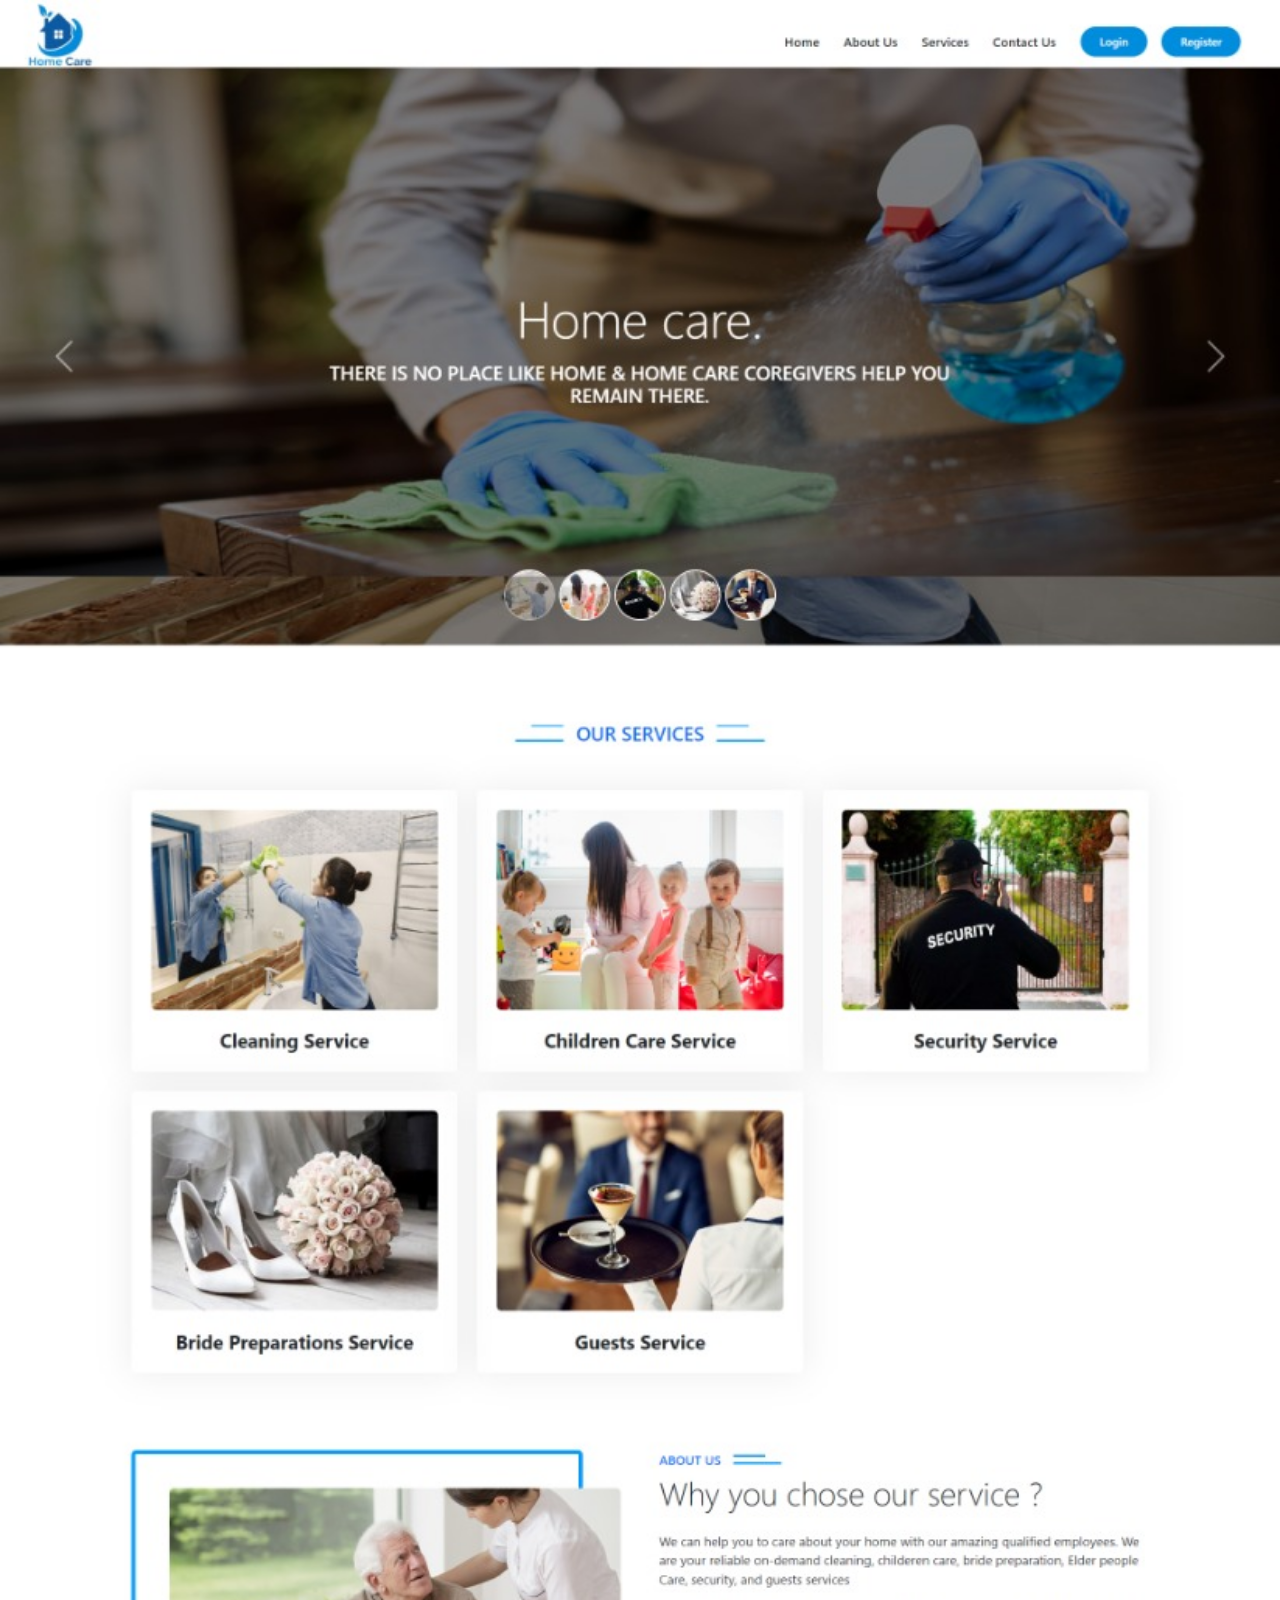
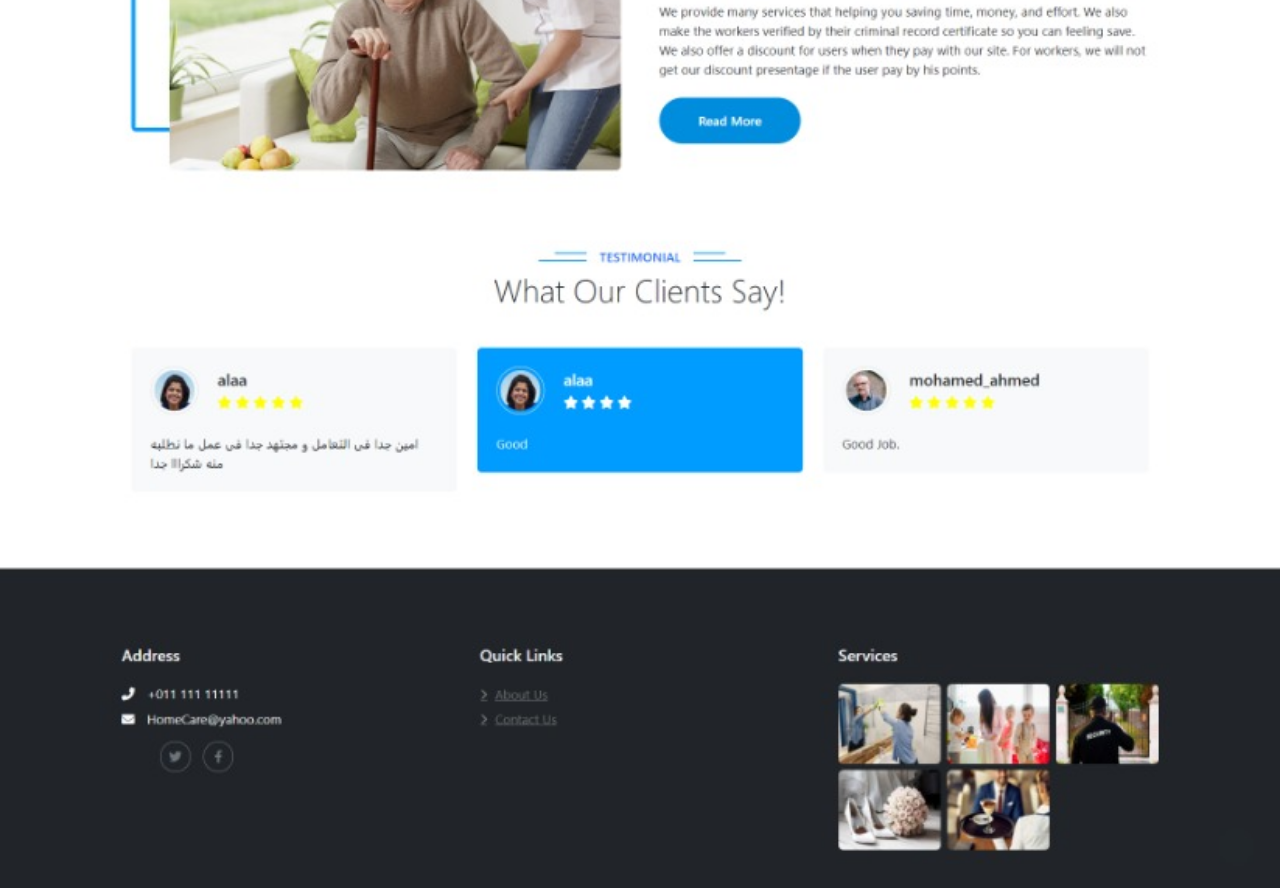
<file: home-care.html>
<!DOCTYPE html>
<html lang="en">
<head>
    <meta charset="UTF-8">
    <meta http-equiv="X-UA-Compatible" content="IE=edge">
    <meta name="viewport" content="width=device-width, initial-scale=1.0">
    <title>Home Care</title>
    <style>
        *{
            margin: 0;
            padding: 0;
            box-sizing: border-box;
            font-family: 'Poppins', sans-serif;

            user-select: none;
            -moz-user-select: none;
            -webkit-user-select: none;
            -ms-user-select: none;
        }
        img{
            width: 100%;
        }
    </style>
</head>
<body>
    <img src="images/Home care.jpeg" alt="">
</body>
</html>
</file>
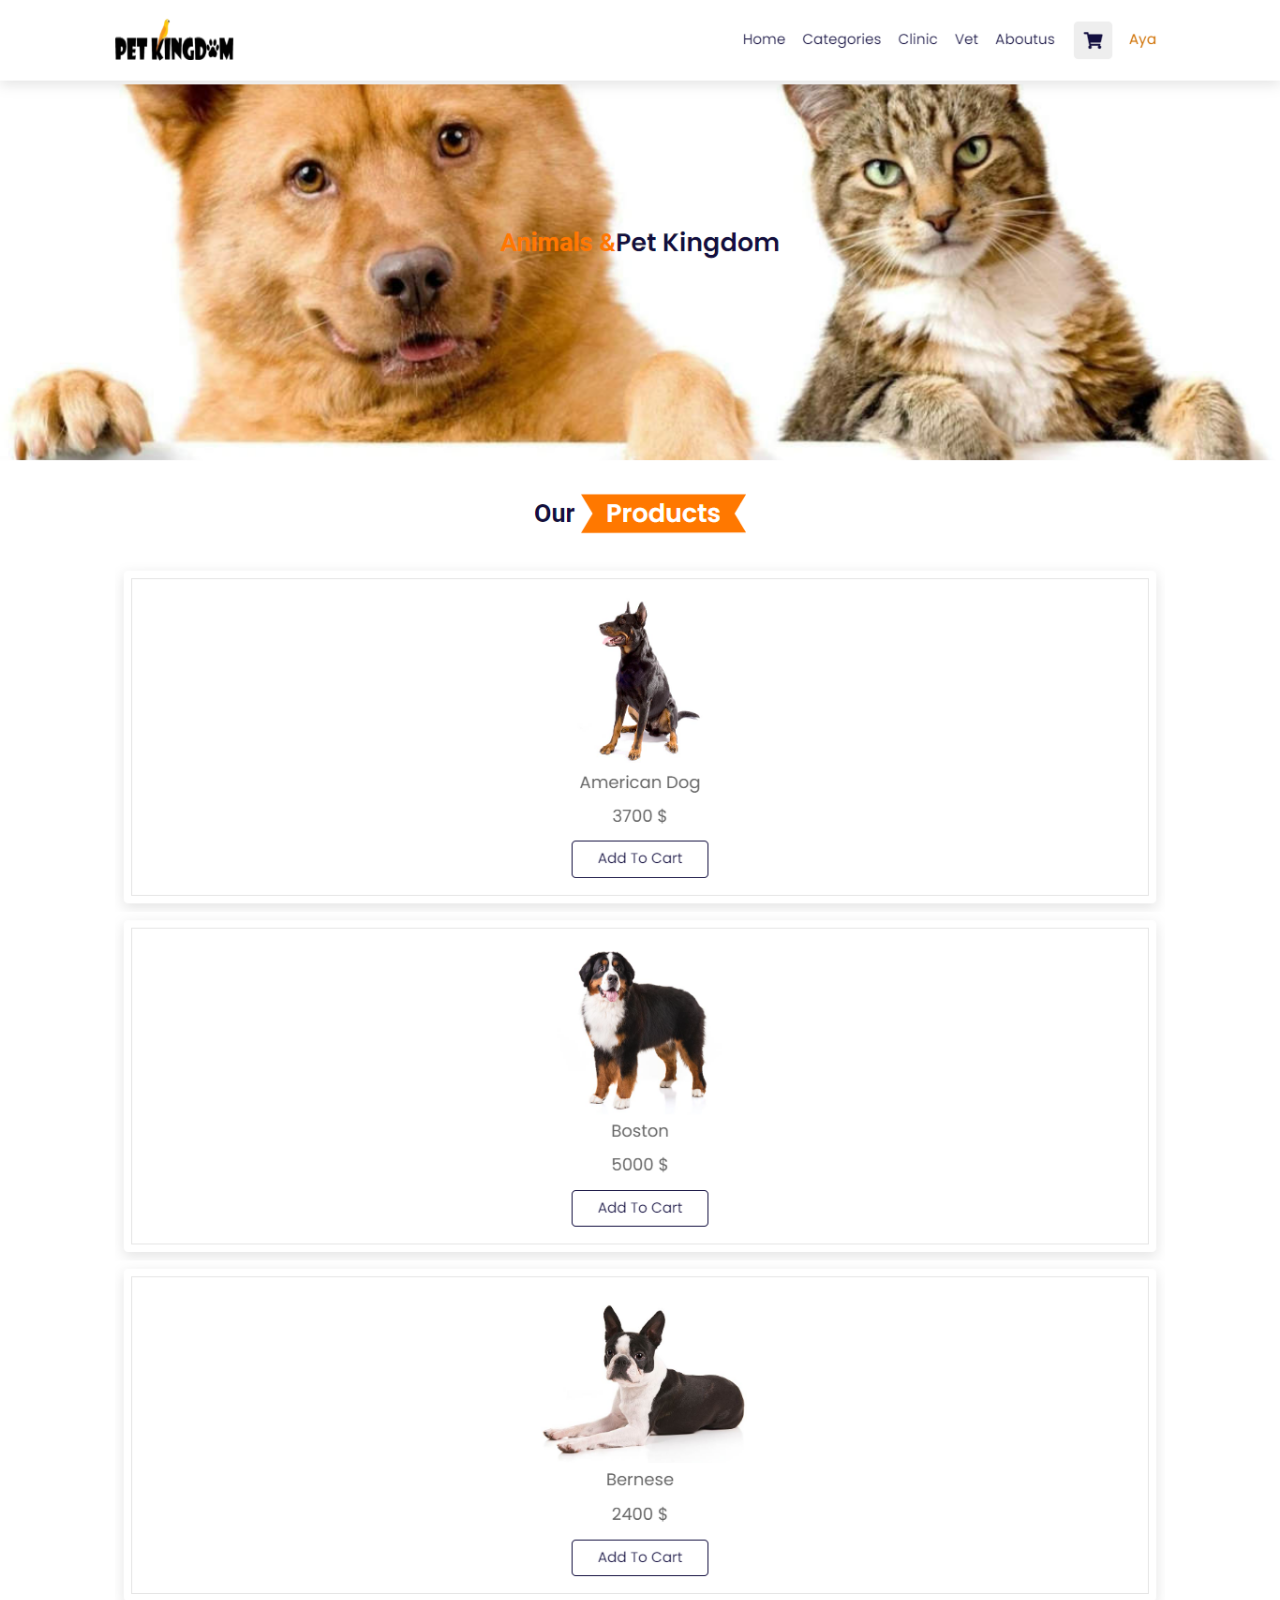
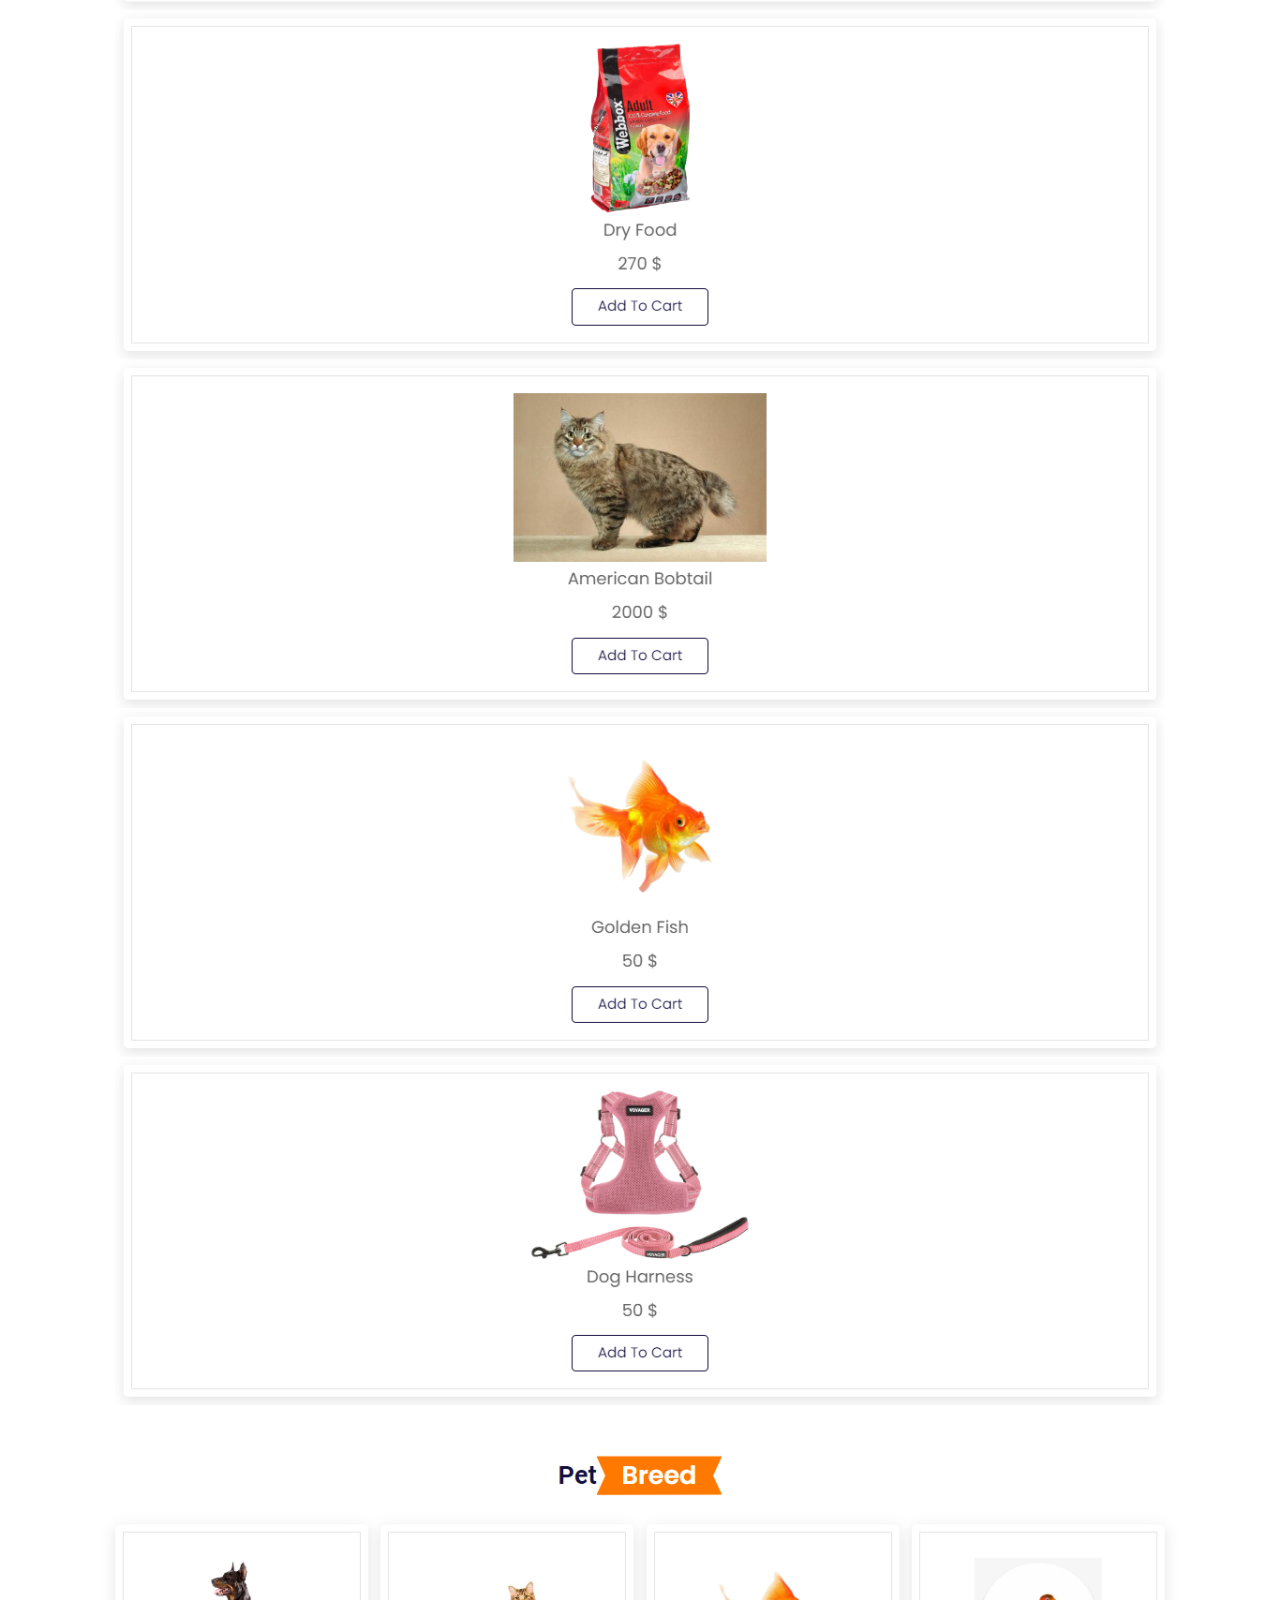
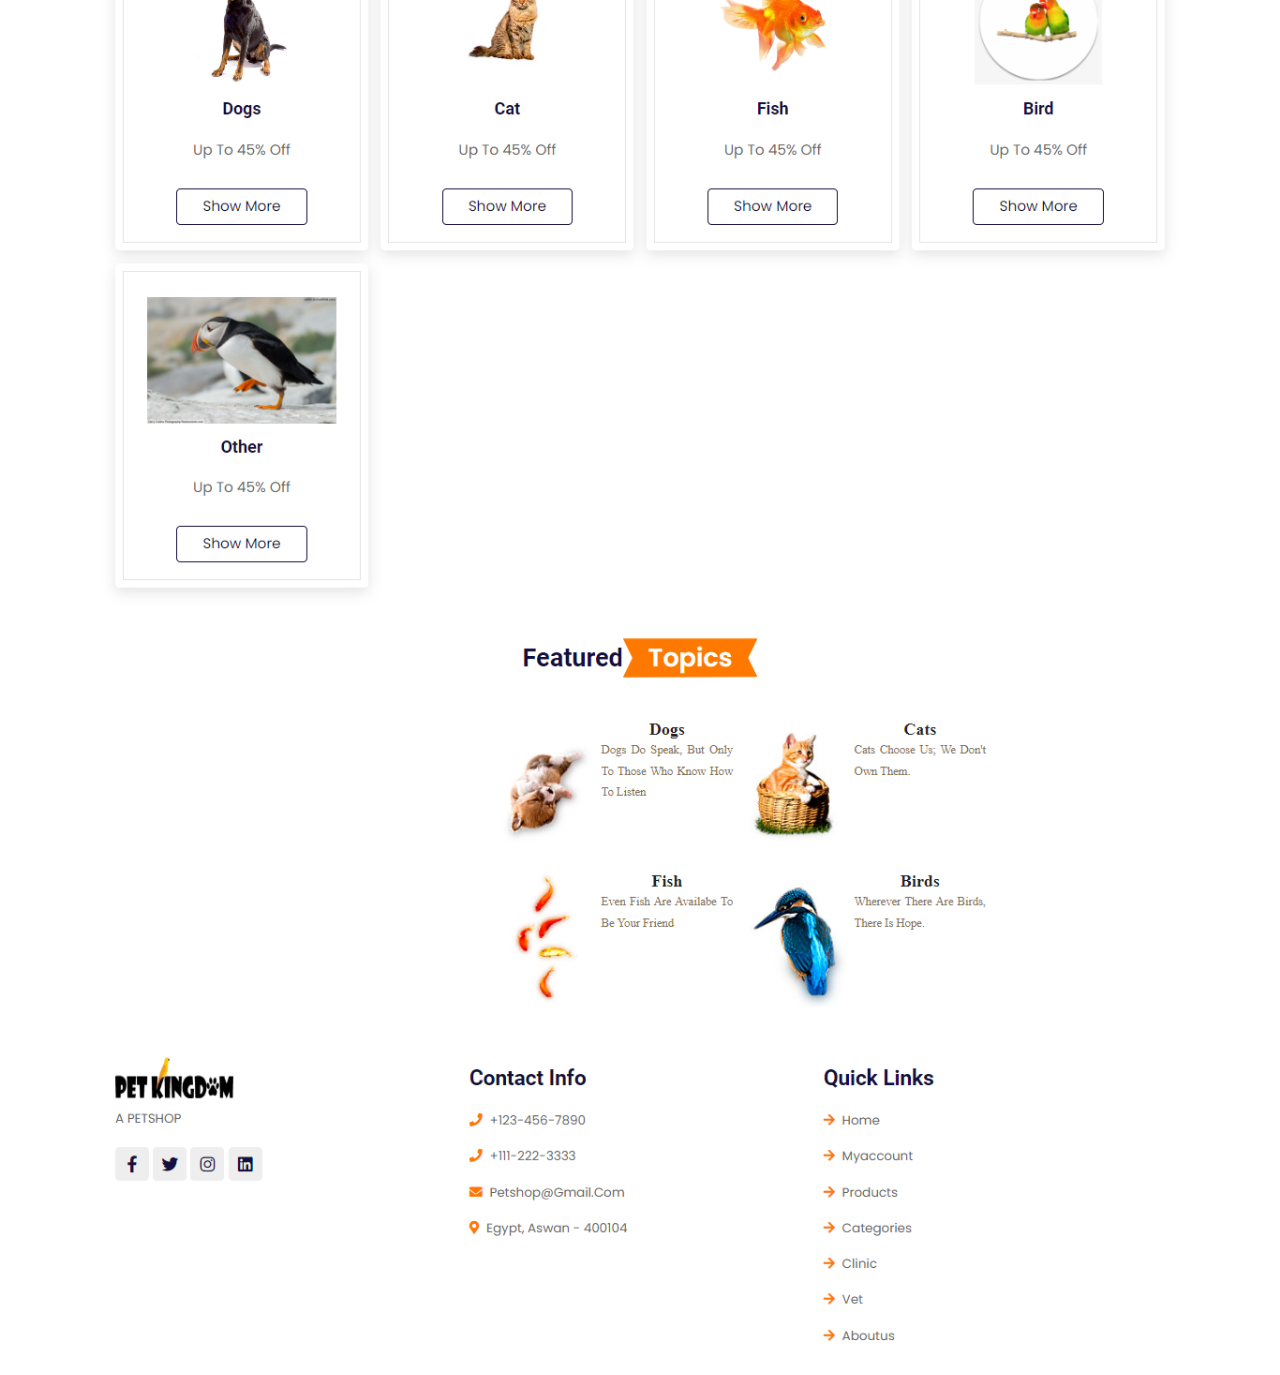
<file: pet-kingdom.html>
<!DOCTYPE html>
<html lang="en">
<head>
    <meta charset="UTF-8">
    <meta http-equiv="X-UA-Compatible" content="IE=edge">
    <meta name="viewport" content="width=device-width, initial-scale=1.0">
    <title>Pet kingdom</title>
    <style>
        *{
            margin: 0;
            padding: 0;
            box-sizing: border-box;
            font-family: 'Poppins', sans-serif;

            user-select: none;
            -moz-user-select: none;
            -webkit-user-select: none;
            -ms-user-select: none;
        }
        img{
            width: 100%;
        }
    </style>
</head>
<body>
    <img src="images/pet kingdom.png" alt="">
</body>
</html>
</file>
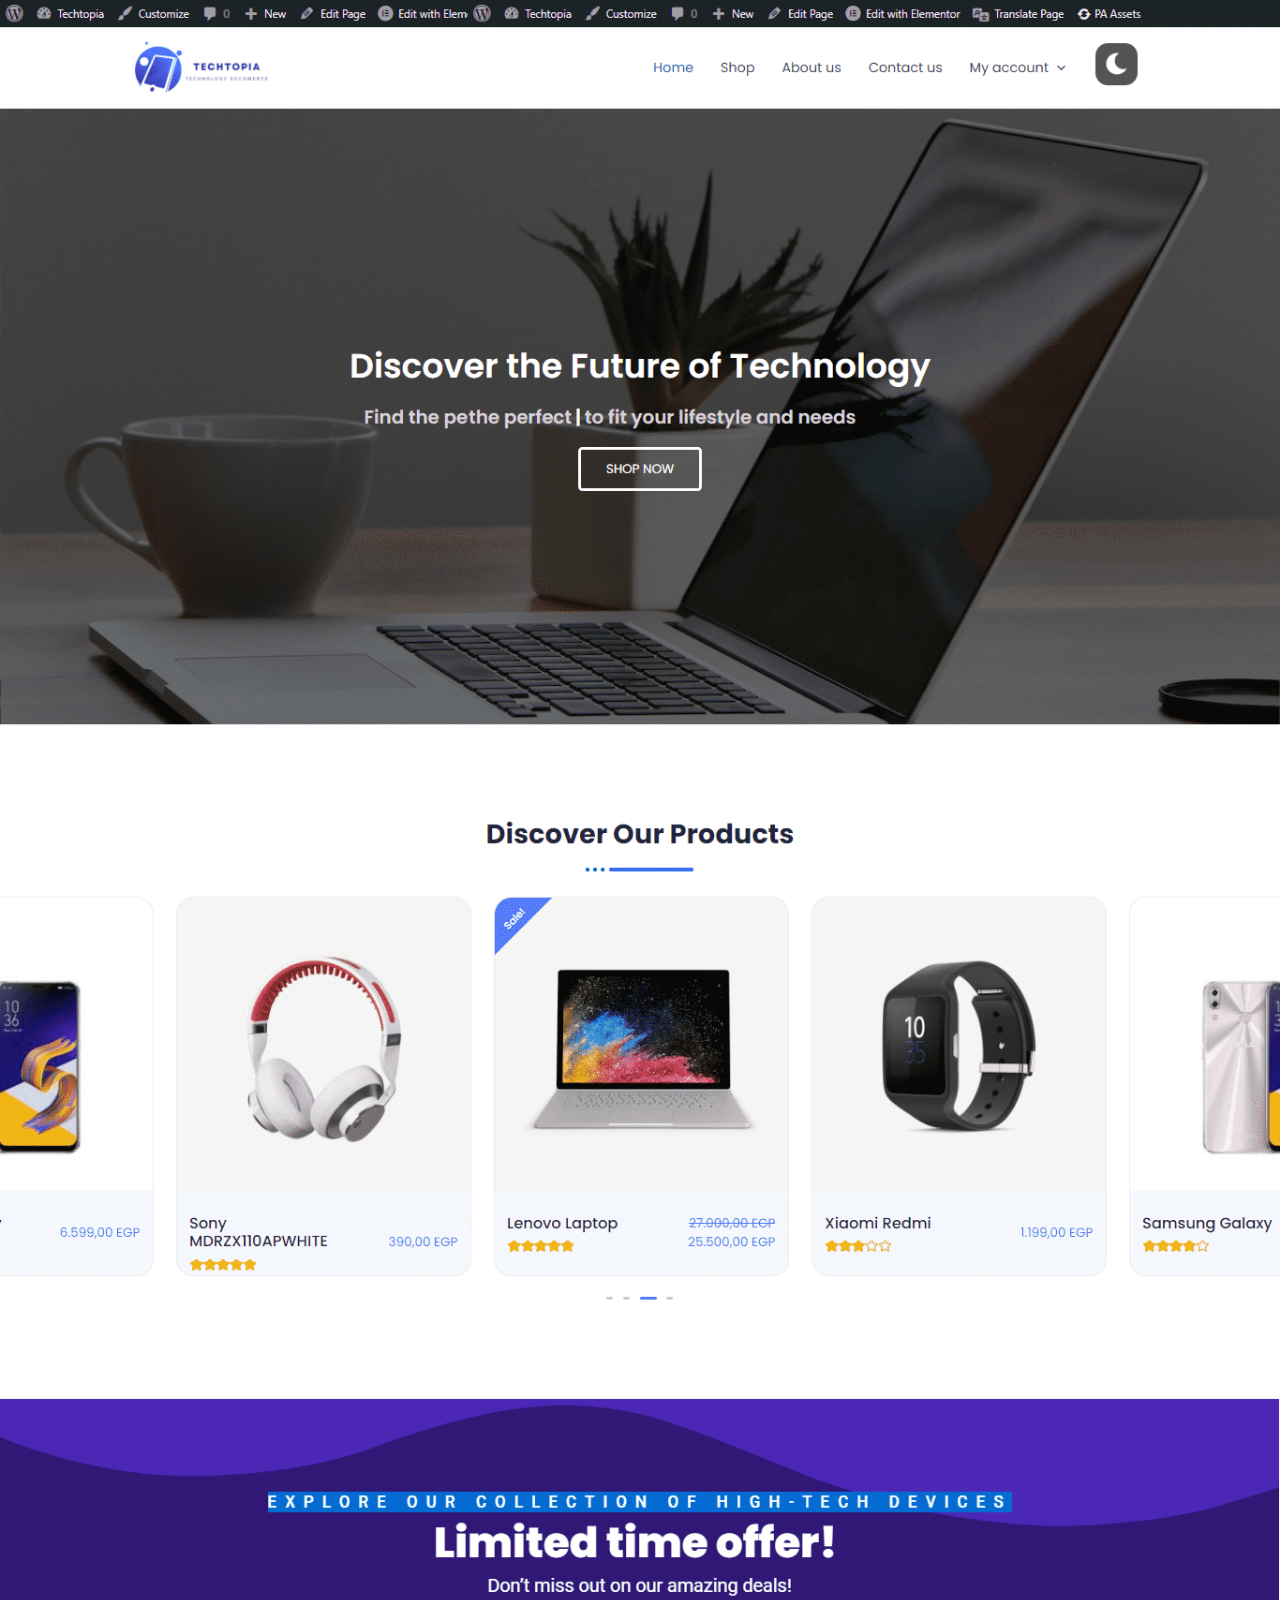
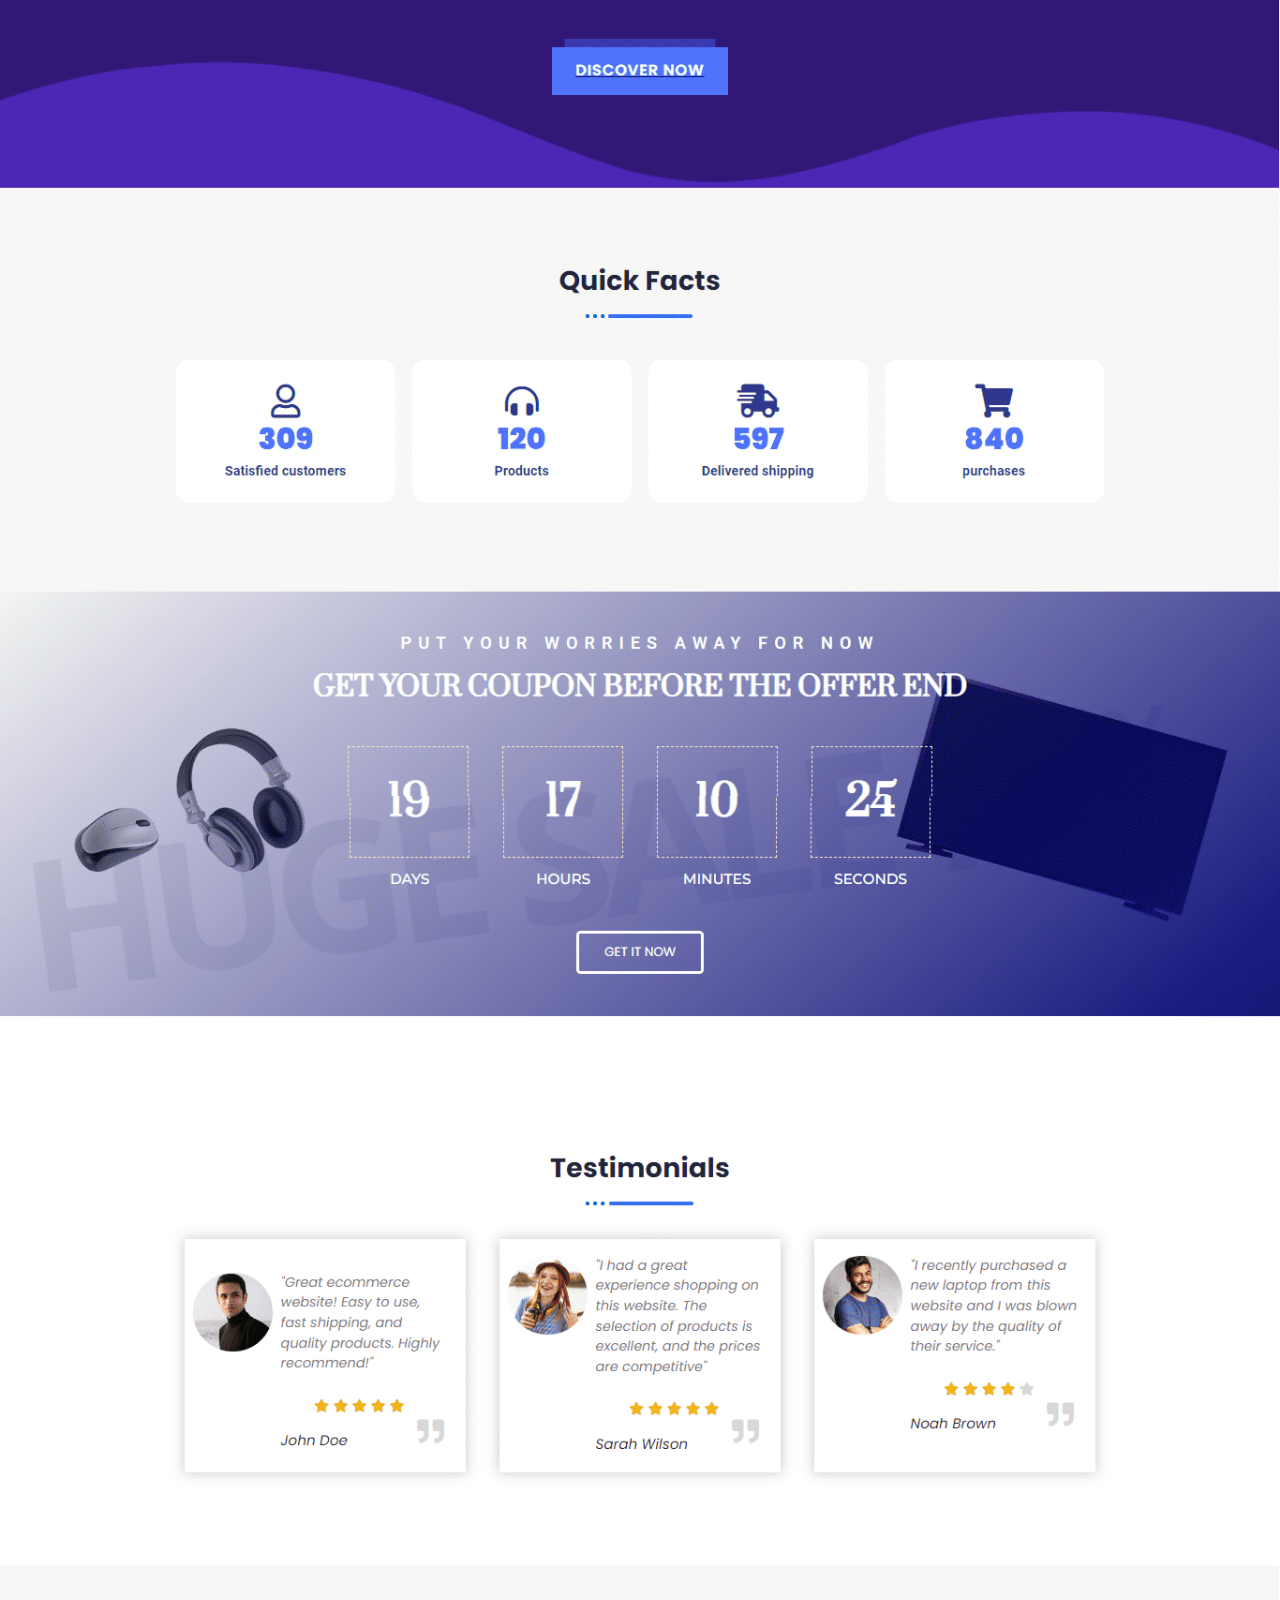
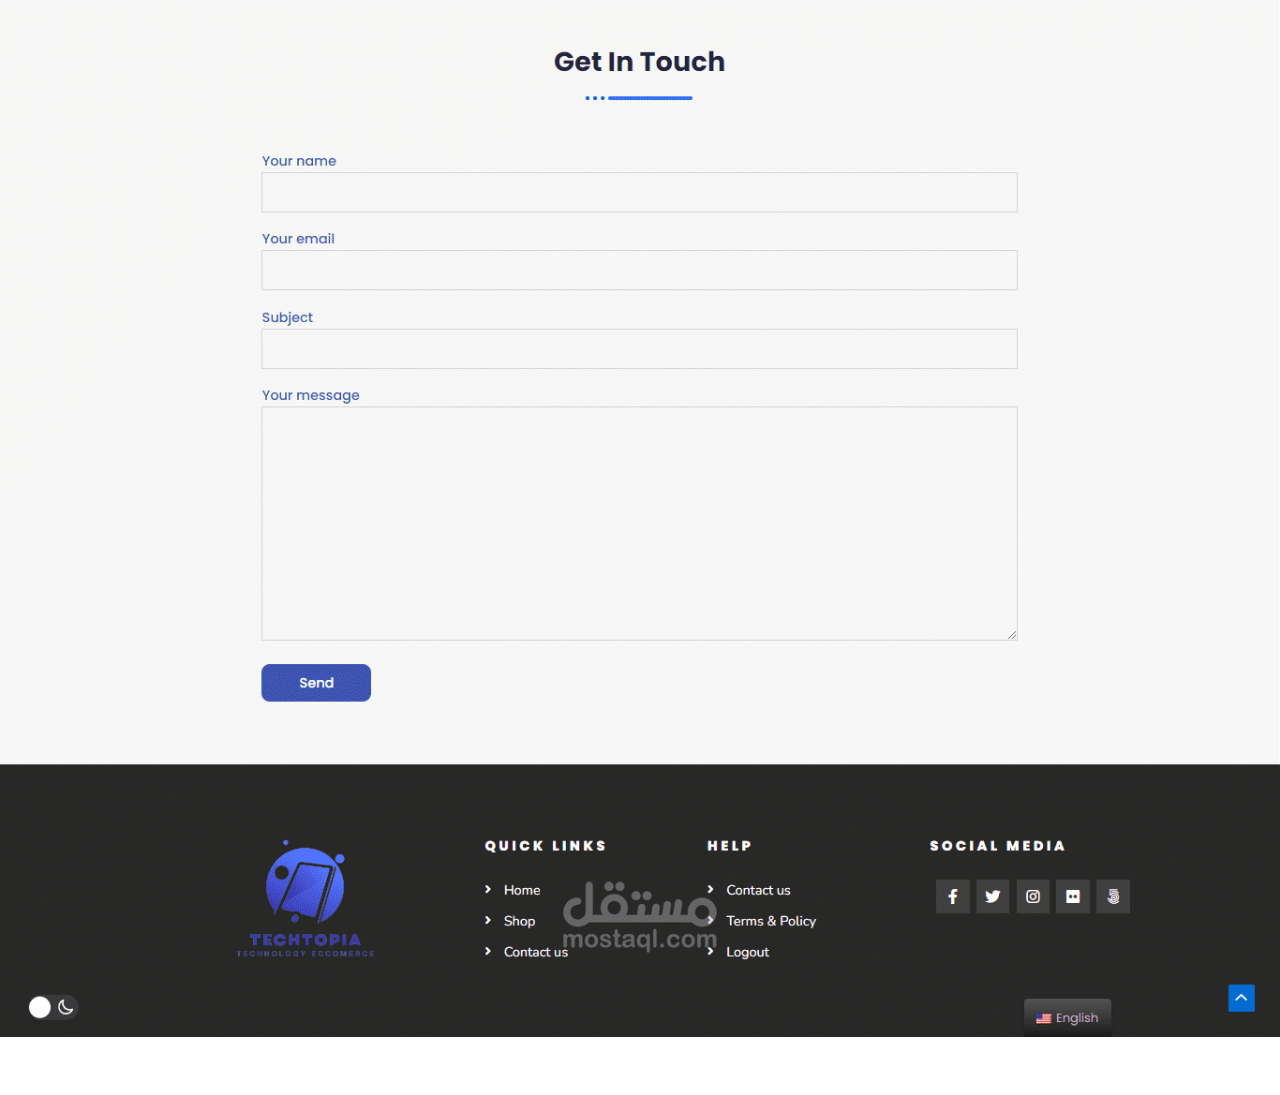
<file: techtopia.html>
<!DOCTYPE html>
<html lang="en">
<head>
    <meta charset="UTF-8">
    <meta http-equiv="X-UA-Compatible" content="IE=edge">
    <meta name="viewport" content="width=device-width, initial-scale=1.0">
    <title>Techtopia</title>
    <style>
        *{
            margin: 0;
            padding: 0;
            box-sizing: border-box;
            font-family: 'Poppins', sans-serif;

            user-select: none;
            -moz-user-select: none;
            -webkit-user-select: none;
            -ms-user-select: none;
        }
        img{
            width: 100%;
        }
    </style>
</head>
<body>
    <img src="images/techtopia.png" alt="">
    <img src="images/techtopia darkmode.png" loading="lazy" alt="">
    <img src="images/techtopia product.png" loading="lazy" alt="">
    <img src="images/techtopia product darkmode.png" loading="lazy" alt="">
</body>
</html>
</file>
